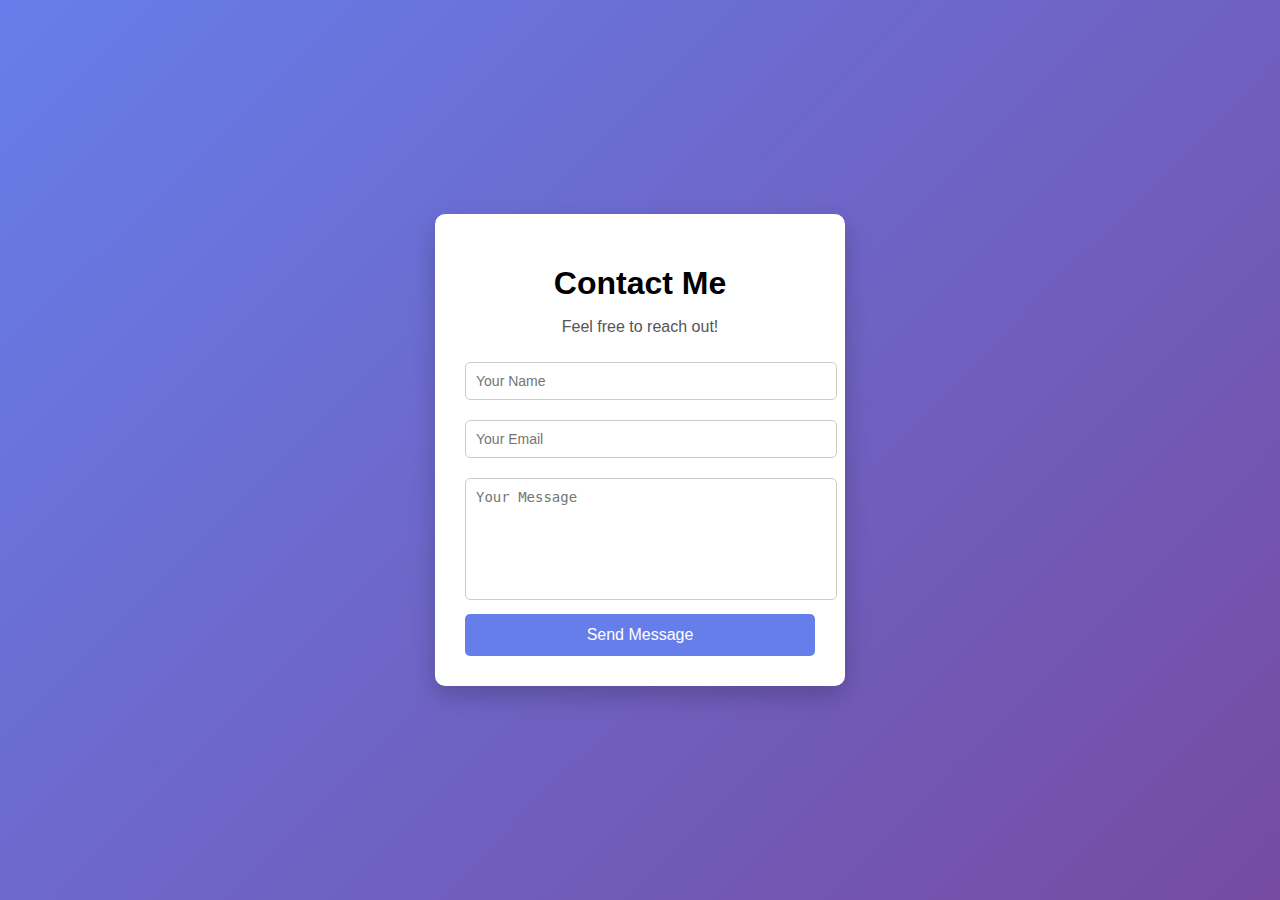
<file: index.html>
<!DOCTYPE html>
<html lang="en">
<head>
    <meta charset="UTF-8">
    <title>Contact Me</title>
    <link rel="stylesheet" href="style.css">
</head>
<body>

<div class="contact-container">
    <h1>Contact Me</h1>
    <p>Feel free to reach out!</p>

    <form action="https://formsubmit.co/gaganrana20k.com" method="POST">
        <input type="text" name="name" placeholder="Your Name" required>
        <input type="email" name="email" placeholder="Your Email" required>
        <textarea name="message" placeholder="Your Message" required></textarea>

        <button type="submit">Send Message</button>
    </form>
</div>

</body>
</html>
</file>
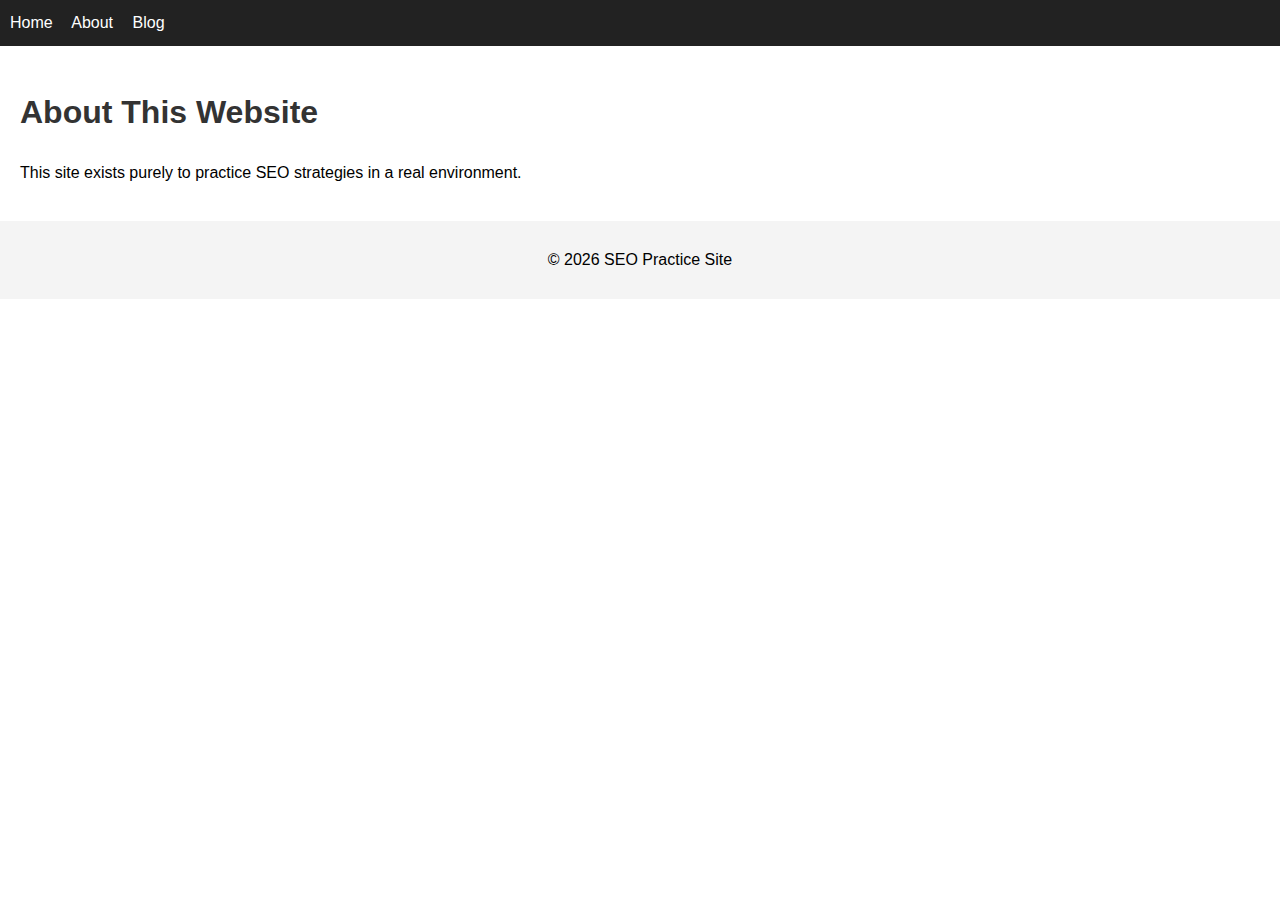
<file: about.html>
<!DOCTYPE html>
<html lang="en">
<head>
    <meta charset="UTF-8">
    <title>About This SEO Practice Site</title>
    <meta name="description" content="Learn why this website was created to practice SEO techniques.">
    <link rel="stylesheet" href="css/style.css">
</head>

<body>
<header>
    <nav>
        <a href="index.html">Home</a>
        <a href="about.html">About</a>
        <a href="blog.html">Blog</a>
    </nav>
</header>

<main>
    <h1>About This Website</h1>
    <p>This site exists purely to practice SEO strategies in a real environment.</p>
</main>

<footer>
    <p>© 2026 SEO Practice Site</p>
</footer>
</body>
</html>
</file>
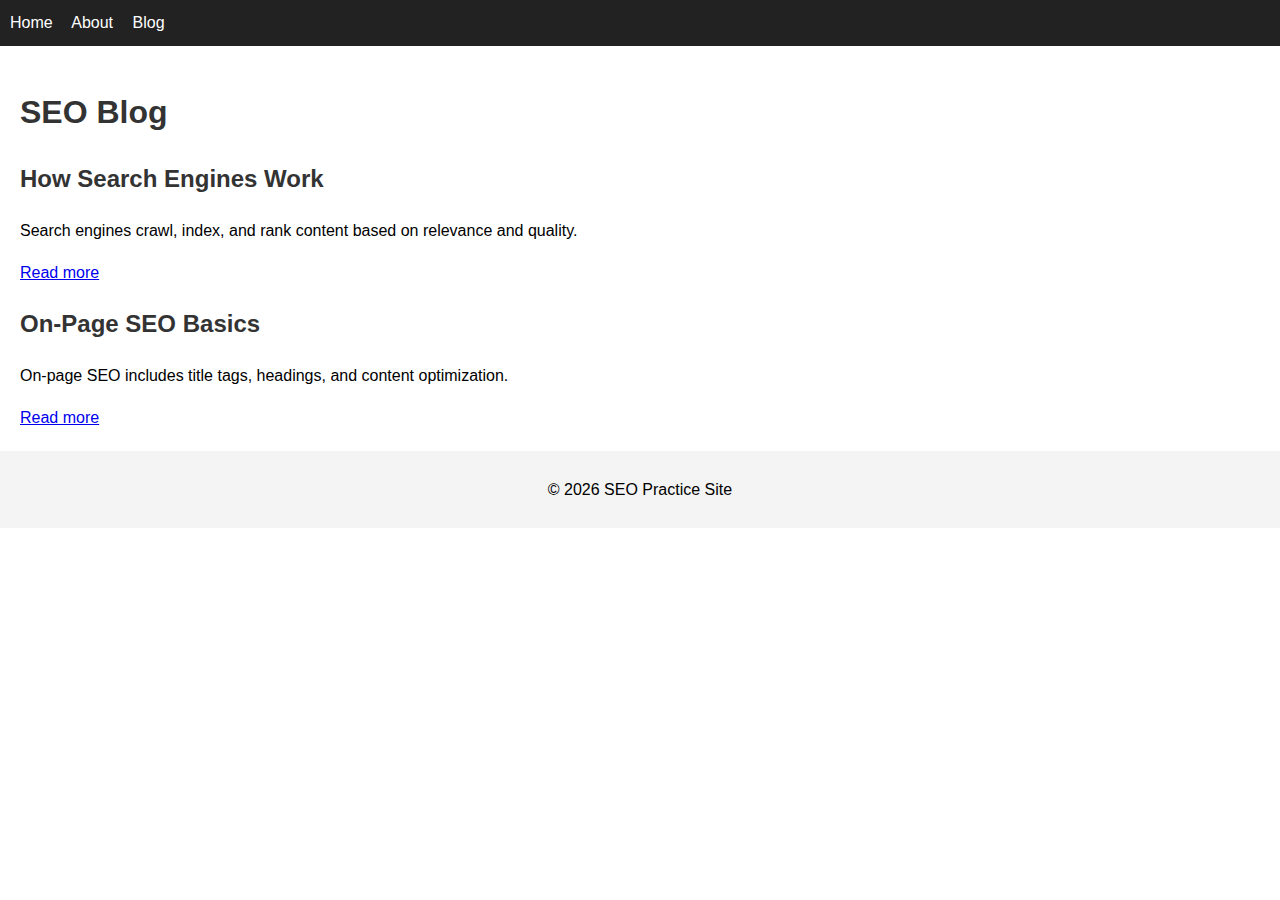
<file: blog.html>
<!DOCTYPE html>
<html lang="en">
<head>
    <meta charset="UTF-8">
    <title>SEO Blog | Practice Content Optimization</title>
    <meta name="description" content="SEO practice blog with optimized articles and internal links.">
    <link rel="stylesheet" href="css/style.css">
</head>

<body>
<header>
    <nav>
        <a href="index.html">Home</a>
        <a href="about.html">About</a>
        <a href="blog.html">Blog</a>
    </nav>
</header>

<main>
    <h1>SEO Blog</h1>

    <article>
        <h2>How Search Engines Work</h2>
        <p>Search engines crawl, index, and rank content based on relevance and quality.</p>
        <a href="#">Read more</a>
    </article>

    <article>
        <h2>On-Page SEO Basics</h2>
        <p>On-page SEO includes title tags, headings, and content optimization.</p>
        <a href="#">Read more</a>
    </article>
</main>

<footer>
    <p>© 2026 SEO Practice Site</p>
</footer>
</body>
</html>
</file>
<file: style.css>
body {
    font-family: Arial, sans-serif;
    background: linear-gradient(135deg, #667eea, #764ba2);
    height: 100vh;
    display: flex;
    justify-content: center;
    align-items: center;
    margin: 0;
}

.contact-container {
    background: white;
    padding: 30px;
    width: 350px;
    border-radius: 10px;
    box-shadow: 0 10px 25px rgba(0,0,0,0.2);
    text-align: center;
}

.contact-container h1 {
    margin-bottom: 10px;
}

.contact-container p {
    color: #555;
}

input, textarea {
    width: 100%;
    padding: 10px;
    margin: 10px 0;
    border-radius: 5px;
    border: 1px solid #ccc;
    font-size: 14px;
}

textarea {
    resize: none;
    height: 100px;
}

button {
    background: #667eea;
    color: white;
    border: none;
    padding: 12px;
    width: 100%;
    border-radius: 5px;
    cursor: pointer;
    font-size: 16px;
}

button:hover {
    background: #5a67d8;
}
</file>
<file: css/style.css>
body {
    font-family: Arial, sans-serif;
    margin: 0;
    line-height: 1.6;
}

header {
    background: #222;
    padding: 10px;
}

nav a {
    color: #fff;
    margin-right: 15px;
    text-decoration: none;
}

main {
    padding: 20px;
}

h1, h2 {
    color: #333;
}

footer {
    background: #f4f4f4;
    text-align: center;
    padding: 10px;
}
</file>
